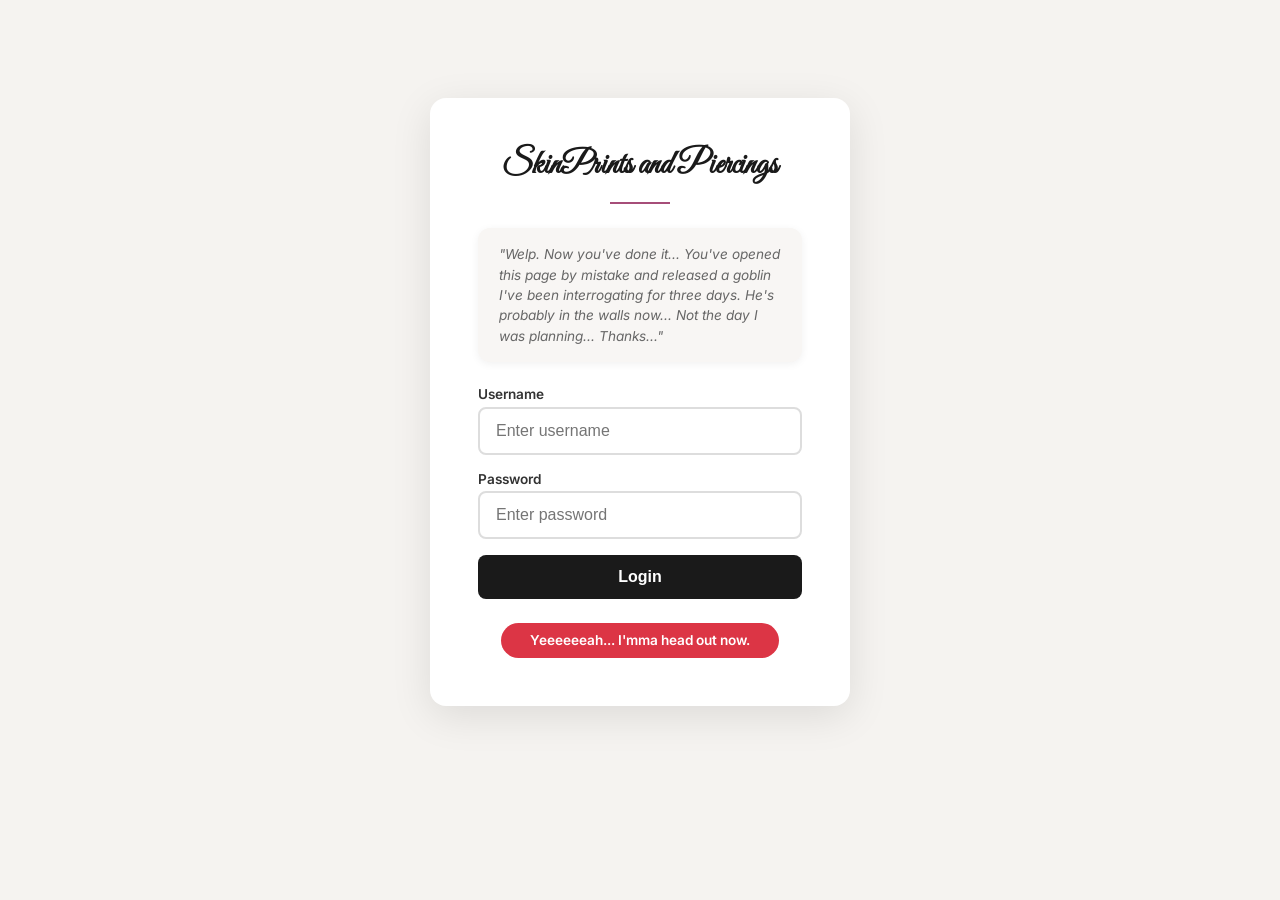
<file: public/admin.html>
<!DOCTYPE html>
<html lang="en">
<head>
    <meta charset="UTF-8">
    <meta name="viewport" content="width=device-width, initial-scale=1.0">
    <title>Admin Login - SkinPrints and Piercings</title>
    <link href="https://fonts.googleapis.com/css2?family=Great+Vibes&family=Inter:wght@400;600;700&display=swap" rel="stylesheet">
    <style>
        * { margin: 0; padding: 0; box-sizing: border-box; }
        body {
            font-family: 'Inter', sans-serif;
            background: #f5f3f0;
            min-height: 100vh;
            display: flex;
            align-items: center;
            justify-content: center;
            padding: 2rem 1rem 8rem 1rem;
        }
        .login-container {
            background: #fff;
            padding: 3rem;
            border-radius: 16px;
            box-shadow: 0 10px 40px rgba(0,0,0,0.1);
            max-width: 420px;
            width: 90%;
            text-align: center;
        }
        .login-container .shop-name {
            font-family: 'Great Vibes', cursive;
            font-size: 2rem;
            color: #1a1a1a;
            margin-bottom: 0.2rem;
        }
        .login-container .divider {
            width: 60px;
            height: 2px;
            background: #a64d79;
            margin: 1rem auto 1.5rem;
        }
        .login-container label {
            display: block;
            text-align: left;
            font-weight: 600;
            font-size: 0.85rem;
            color: #333;
            margin-bottom: 0.3rem;
        }
        .login-container input {
            width: 100%;
            padding: 0.8rem 1rem;
            margin-bottom: 1rem;
            border: 2px solid #ddd;
            border-radius: 8px;
            font-size: 1rem;
            transition: border-color 0.3s;
        }
        .login-container input:focus {
            outline: none;
            border-color: #1a1a1a;
        }
        .login-container button {
            width: 100%;
            padding: 0.8rem;
            background: #1a1a1a;
            color: #fff;
            border: none;
            border-radius: 8px;
            font-size: 1rem;
            font-weight: 600;
            cursor: pointer;
            transition: background 0.3s;
        }
        .login-container button:hover { background: #333; }
        .login-container .error {
            color: #dc3545;
            font-size: 0.95rem;
            margin-top: 1rem;
            display: none;
            font-weight: 500;
            line-height: 1.4;
        }
        .login-container .error.show { display: block; }
        .login-container .back-link {
            display: inline-block;
            margin-top: 1.5rem;
            color: #fff;
            font-size: 0.85rem;
            text-decoration: none;
            padding: 0.6rem 1.8rem;
            border: none;
            border-radius: 30px;
            background: #dc3545;
            transition: background 0.3s;
            font-weight: 600;
        }
        .login-container .back-link:hover {
            background: #b02a37;
        }
        @media (max-width: 600px) {
            .login-container { padding: 2rem; }
            body { padding-bottom: 7rem; }
        }
        @media (max-width: 400px) {
            body { padding-bottom: 6rem; }
        }
    </style>
</head>
<body>
    <div class="login-container">
        <h1 class="shop-name">SkinPrints and Piercings</h1>
        <div class="divider"></div>

        <!-- Goblin message - no emoji -->
        <div style="background:#f8f6f4; border-radius:12px; padding:1.0rem 1.3rem; margin-bottom:1.5rem; font-size: 0.85rem; width:100%; box-shadow: 0 2px 8px rgba(0,0,0,0.06);">
            <p style="font-style:italic; color:#666; line-height:1.5; margin:0; text-align:left;">
        "Welp. Now you've done it... You've opened this page by mistake and released a goblin I've been interrogating for three days. He's probably in the walls now... Not the day I was planning... Thanks..."
            </p>
        </div>

        <form id="login-form">
            <label for="username">Username</label>
            <input type="text" id="username" placeholder="Enter username">
            
            <label for="password">Password</label>
            <input type="password" id="password" placeholder="Enter password">
            
            <button type="submit">Login</button>
            
            <div class="error" id="error-msg">Haven't you caused enough chaos today? I need to find this goblin before he gets to my socks again. Be gone!</div>
        </form>
        
        <a href="/" class="back-link">Yeeeeeeah... I'mma head out now.</a>
    </div>

    <script>
        const ADMIN_USER = 'Samm';
        const ADMIN_PASS = '0510';

        document.getElementById('login-form').addEventListener('submit', function(e) {
            e.preventDefault();
            
            const username = document.getElementById('username').value;
            const password = document.getElementById('password').value;
            const errorMsg = document.getElementById('error-msg');
            
            if (username === ADMIN_USER && password === ADMIN_PASS) {
                localStorage.setItem('admin', 'true');
                window.location.href = '/admin-dashboard.html';
            } else {
                errorMsg.classList.add('show');
document.getElementById('password').value = '';

            }
        });
    </script>
</body>
</html>
</file>
